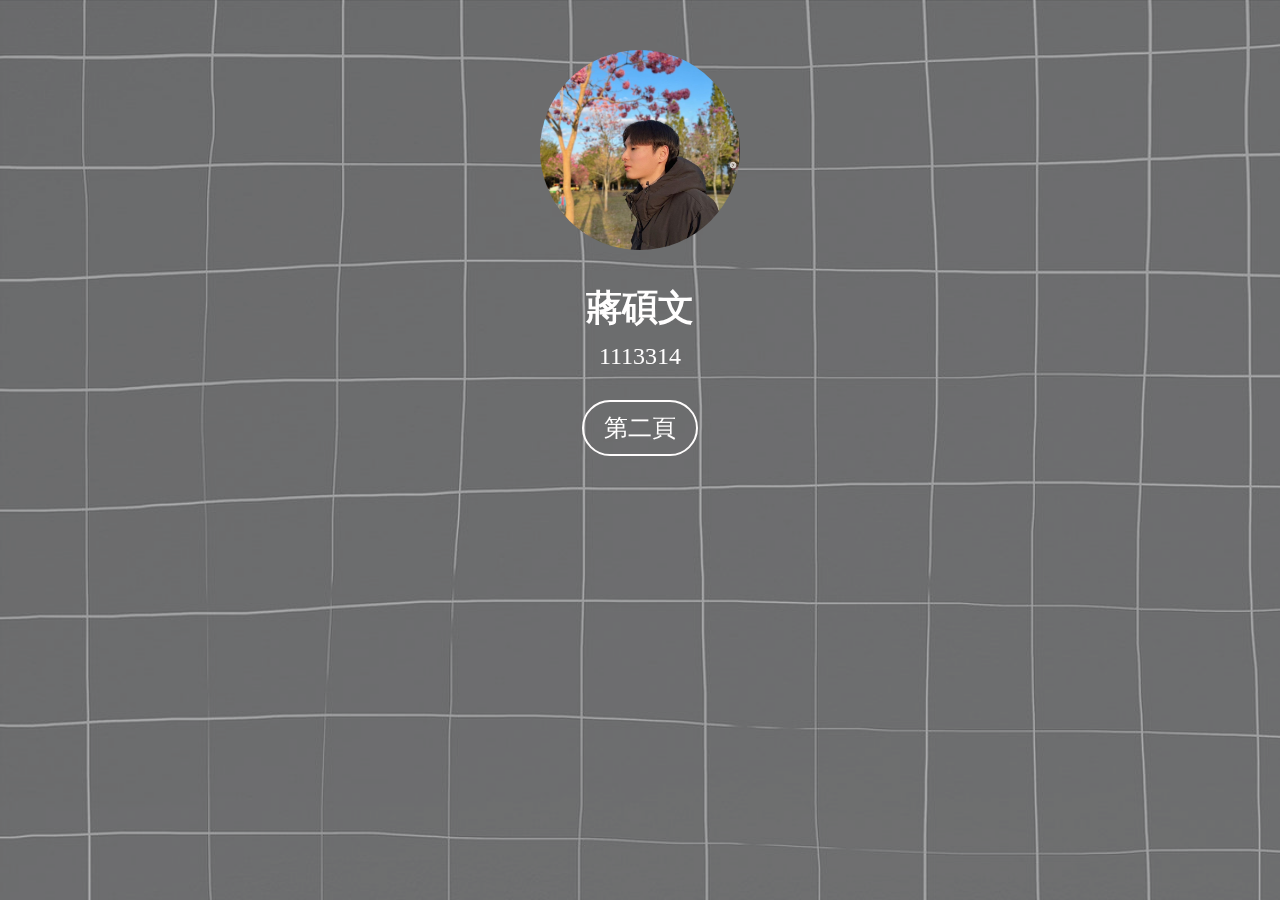
<file: index.html>
<!DOCTYPE html>
<html>
  <head>
    <meta charset="UTF-8">
    <title>我的首頁</title>
    <link rel="stylesheet" type="text/css" href="style.css">
  </head>
  <body>
    <div id="background"></div>
    <div id="content">
      <img id="photo" src="帥哥.png" alt="我的照片">
      <h1 id="name">蔣碩文</h1>
      <p id="id">1113314</p>
      <a href="page2.html" id="link-button">第二頁</a>
    </div>
    <script src="script.js"></script>
  </body>
</html>
</file>
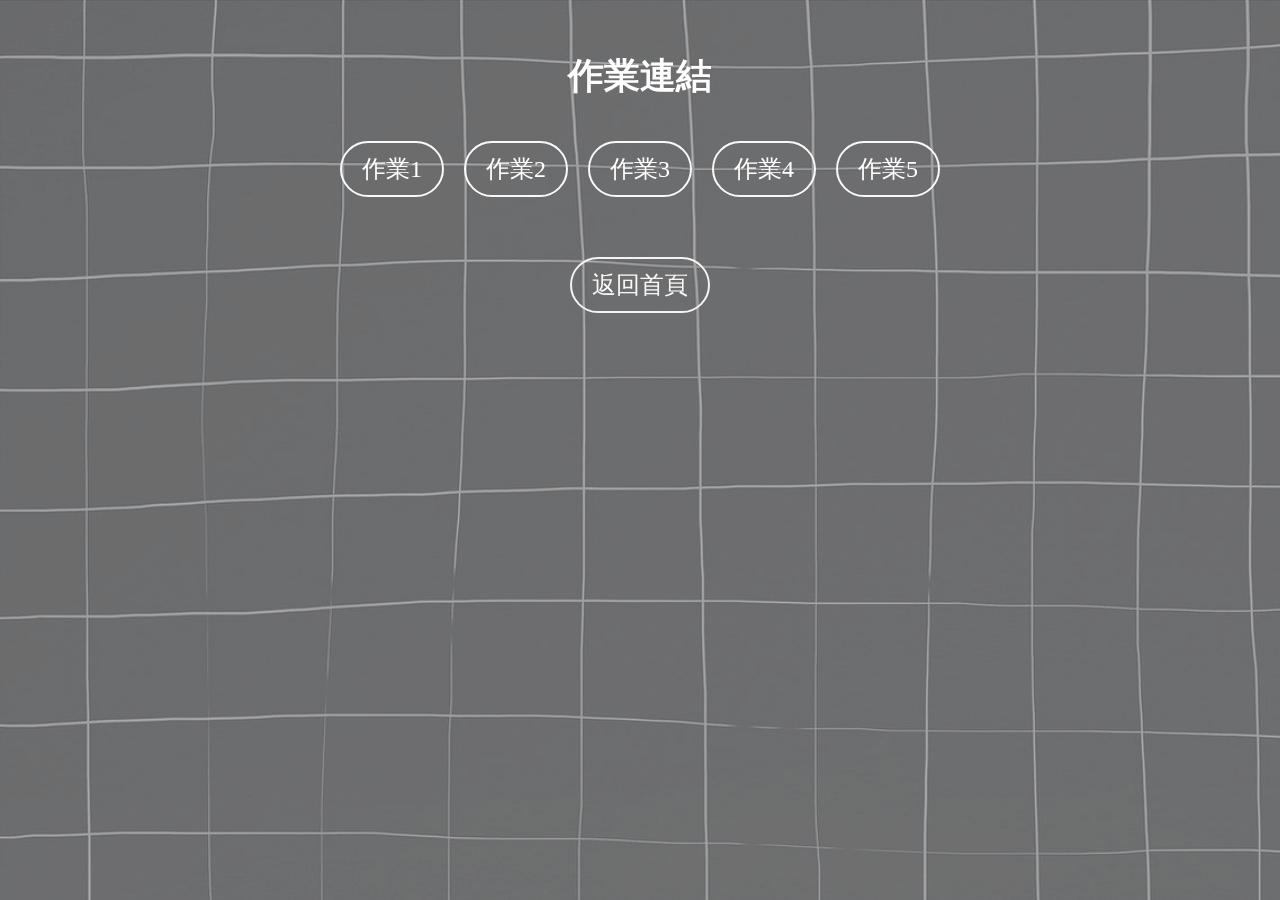
<file: page2.html>
<!DOCTYPE html>
<html>
  <head>
    <meta charset="UTF-8">
    <title>我的連結</title>
    <link rel="stylesheet" type="text/css" href="style.css">
  </head>
  <body>
    <div id="background"></div>
    <div id="content">
      <h1 id="title">作業連結</h1>
      <div id="links">
        <a href="https://tc9305.github.io/midterm01/">作業1</a>
        <a href="https://tc9305.github.io/midterm02/">作業2</a>
        <a href="https://tc9305.github.io/hw3/">作業3</a>
        <a href="https://tc9305.github.io/hw4/">作業4</a>
        <a href="https://tc9305.github.io/hw5/">作業5</a>
      </div>
      <a href="index.html" id="back-button">返回首頁</a>
    </div>
    <script src="script.js"></script>
  </body>
</html>
</file>
<file: style.css>
body {
    margin: 0;
    padding: 0;
  }
  
  #background {
    position: fixed;
    top: 0;
    left: 0;
    width: 100%;
    height: 100%;
    background-image: url(qqq.jpg);
    background-size: cover;
    filter: brightness(0.8);
    opacity: 0.7; /* 設置透明度為0.8 */
  }
  
  #content {
    position: relative;
    z-index: 1;
    width: 100%;
    max-width: 800px;
    margin: 0 auto;
    text-align: center;
    padding-top: 50px;
  }
  
  #photo {
    width: 200px;
    height: 200px;
    border-radius: 50%;
    object-fit: cover;
  }
  
  #name {
    font-size: 36px;
    margin-top: 30px;
    margin-bottom: 10px;
    color: #fffefe;
  }
  
  #id {
    font-size: 24px;
    margin-top: 10px;
    margin-bottom: 30px;
    color: #fffefe;
  }
  
  #link-button {
    display: inline-block;
    padding: 10px 20px;
    border: 2px solid #fefcfc;
    border-radius: 30px;
    font-size: 24px;
    color: #fffefe;
    text-decoration: none;
    transition: all 0.3s ease;
  }
  
  #link-button:hover {
    background-color: #fff;
    color: #000;
  }
  
  #title {
    font-size: 36px;
    margin-top: 2px;
    margin-bottom: 30px;
    color: #fffefe;
  }
  
  #links {
    display: flex;
    flex-wrap: wrap;
    justify-content: center;
    align-items: center;

  }
  
  #links a {
    display: inline-block;
    padding: 10px 20px;
    margin: 10px;
    border: 2px solid #f9f9f9;
    border-radius: 30px;
    font-size: 24px;
    color: #ffffff;
    text-decoration: none;
    transition: all 0.3s ease;
  }
  
  #links a:hover {
    background-color: #fff;
    color: #000;
  }
  
  #back-button {
    display: inline-block;
    margin-top: 50px;
    padding: 10px 20px;
    border: 2px solid #f5f2f2;
    border-radius: 30px;
    font-size: 24px;
    color: #fcf7f7;
    text-decoration: none;
    transition: all 0.3s ease;
  }
  
  #back-button:hover {
    background-color: #fff;
    color: #000;
  }
</file>
